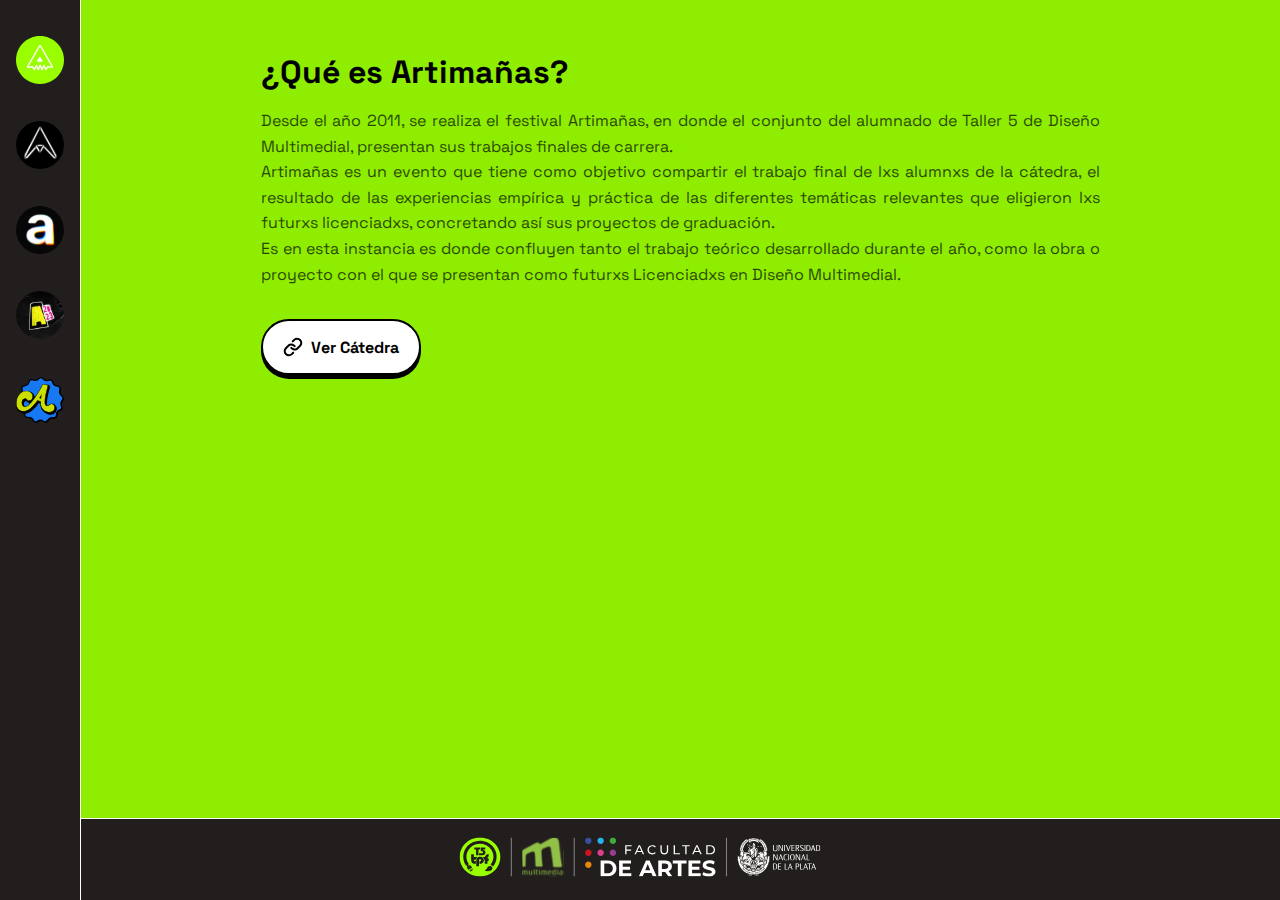
<file: index.html>
<!DOCTYPE html>
<html lang="en" dir="ltr">

<head>
    <meta charset="utf-8" />
    <meta name="viewport" content="width=device-width, initial-scale=1.0">
    <title>Artimañas</title>
    <link rel="shortcut icon" href="src/img/favicon-taller5.ico">
    <link rel="stylesheet" href="artimanias.css" />
</head>

<body>
    <!-- Menú hamburguesa -->
    <div class="menu-hamburguesa" onclick="toggleMenu()">
        <img src="src/img/menu.svg" alt="Menú hamburguesa">
    </div>
    
    <!-- ------ Panel izquierdo ------ -->
    <div class="panel-izquierdo">
        <a href="https://taller5.ludic.cc/artimanias/2020/" data-tooltip="Artimañas 2020"><img
                src="src/img/arti2020.svg" alt="Artimañas 2020" class="icono"><span>Artimañas 2020</span></a>
        <a href="https://taller5.ludic.cc/artimanias/2021/" data-tooltip="Artimañas 2021"><img
                src="src/img/arti2021.svg" alt="Artimañas 2021" class="icono"><span>Artimañas 2021</span></a>
        <a href="https://taller5.ludic.cc/artimanias/2022/" data-tooltip="Artimañas 2022"><img
                src="src/img/arti2022.svg" alt="Artimañas 2022" class="icono"><span>Artimañas 2022</span></a>
        <a href="https://taller5.ludic.cc/artimanias/2023/" data-tooltip="Artimañas 2023"><img
                src="src/img/arti2023.svg" alt="Artimañas 2023" class="icono"><span>Artimañas 2023</span></a>
        <a href="https://taller5.ludic.cc/artimanias/2024/" data-tooltip="Artimañas 2024"><img
                src="src/img/arti2024.svg" alt="Artimañas 2024" class="icono"><span>Artimañas 2024</span></a>
    </div>

    <!-- ------ Contenido ------ -->
    <div class="contenido">
        <h1>¿Qué es Artimañas?</h1>
        <p>Desde el año 2011, se realiza el festival Artimañas, en donde el conjunto del alumnado de Taller 5 de Diseño
            Multimedial, presentan sus trabajos finales de carrera.<br>
            Artimañas es un evento que tiene como objetivo compartir el trabajo final de lxs alumnxs de la cátedra, el
            resultado de las experiencias empírica y práctica de las diferentes temáticas relevantes que eligieron lxs
            futurxs licenciadxs, concretando así sus proyectos de graduación.<br>
            Es en esta instancia es donde confluyen tanto el trabajo teórico desarrollado durante el año, como la obra o
            proyecto con el que se presentan como futurxs Licenciadxs en Diseño Multimedial.<br></p>

        <a href="https://taller5.ludic.cc/" class="boton"><img src="src/img/link.svg" alt="Enlace">Ver Cátedra</a>
    </div>

    <!-- ------ Placas institucionales ------ -->
    <footer class="footer">
        <img src="src/img/placa-institucional.svg" alt="Placas institucionales" class="footer-placas">
    </footer>

    <script>
        function toggleMenu() {
            document.body.classList.toggle('menu-abierto');
            const menuHamburguesa = document.querySelector('.menu-hamburguesa');
            menuHamburguesa.classList.toggle('menu-fijo');
        }
    </script>
</body>

</html>
</file>
<file: artimanias.css>
@import url('https://fonts.googleapis.com/css2?family=Space+Grotesk:wght@300..700&display=swap');

* {
    margin: 0;
    padding: 0;
    box-sizing: border-box;
    user-select: none;
}

/* -------- TODO -------- */

body {
    margin: 0;
    height: 100vh;
    display: flex;
    font-family: "Space Grotesk";
    background: #8EED00;
    overflow: hidden;
}

/* -------- Panel izquierdo -------- */
.panel-izquierdo {
    width: 10%;
    background-color: #231E1E;
    display: flex;
    flex-direction: column;
    align-items: center;
    padding-top: 20px;
    z-index: 2;
    border-right: 1px solid #fff;
    position: relative;
}

.panel-izquierdo .icono {
    width: 3rem;
    height: 3rem;
    margin: 1rem 1rem 1rem 1rem;
    cursor: pointer;
}

.panel-izquierdo .icono:hover {
    transform: scale(1.1);
    transition: transform 0.2s;
}

/* Globito */
.panel-izquierdo a {
    position: relative;
}

.panel-izquierdo a::after {
    content: attr(data-tooltip);
    position: absolute;
    top: 50%;
    left: 110%;
    transform: translateY(-50%);
    background-color: rgba(255, 255, 255, 0.5);
    color: #000000;
    padding: 0.5rem 1rem;
    border-radius: 8px;
    font-size: 0.875rem;
    font-weight: bold;
    white-space: nowrap;
    opacity: 0;
    pointer-events: none;
    transition: opacity 0.2s ease-in-out, transform 0.2s ease-in-out;
    z-index: 10;
}

.panel-izquierdo a:hover::after {
    opacity: 1;
    transform: translateY(-50%) translateX(0);
}

.panel-izquierdo span {
    display: none;
}

.menu-hamburguesa {
    display: none;
}

/* -------- Contenido -------- */
.contenido {
    flex-grow: 1;
    padding: 1.25rem;
    overflow-y: auto;
    text-align: justify;
    margin: 2rem 10rem 0 10rem;
    overflow: hidden;
}

.contenido h1 {
    color: #000000;
    font-size: 2rem;
}

.contenido p {
    color: #000000;
    line-height: 1.6;
    font-size: 1rem;
    margin-top: 1rem;
    opacity: 0.7;
}

.boton {
    display: flex;
    align-items: center;
    justify-content: center;
    gap: 0.5rem;
    width: 10rem;
    height: 3.5rem;
    margin-top: 2rem;
    padding: 0.5rem 1rem;
    background-color: #ffffff;
    color: #000000;
    text-decoration: none;
    border: 2px solid #000000;
    border-radius: 50px;
    font-size: 1rem;
    font-weight: bold;
    text-align: center;
    cursor: pointer;
    box-shadow: 0 4px 0 #000000;
    transition: all 0.2s ease-in-out;
}

.boton:hover {
    transform: translate(0px, -2px);
    box-shadow: 0 8px 0 #000000;
}

.boton:active {
    transform: translate(0px, 1px);
    box-shadow: 0 2px 0 #000000;
}

.icono-boton {
    width: 1.5rem;
    height: 1.5rem;
}

/* -------- Placas institucionales -------- */
.footer {
    width: 100%;
    position: absolute;
    bottom: 0;
    left: 0;
    background-color: #231E1E;
    text-align: center;
    padding: 10px 0;
    border-top: 1px solid #fff;
}

.footer-placas {
    margin: 0.5rem 0 0.5rem 0;
    width: 25rem;
    height: 2.5rem;
    object-fit: contain;
    z-index: 1;
}

/* ---------------------------------- Media Queries ---------------------------------- */
@media (max-width: 768px) {

    html,
    body {
        background-color: #000000;
        color: #00FF00;
        overflow-y: auto;
        overflow-x: hidden;
        width: 100%;
        height: auto;
        display: flex;
        flex-direction: column;
    }

    .panel-izquierdo {
        position: fixed;
        top: 0;
        left: -100%;
        width: 100%;
        height: 100%;
        background-color: #231E1E;
        display: flex;
        flex-direction: column;
        padding-top: 4rem;
        z-index: 100;
        overflow: hidden;
        transition: left 0.3s ease-in-out;
        box-shadow: 2px 0 5px rgba(0, 0, 0, 0.5);
        align-items: flex-start;
        flex-wrap: nowrap;
    }

    .panel-izquierdo a {
        display: flex;
        align-items: center;
        width: 100%;
        gap: 1rem;
        text-decoration: none;
        font-size: 1.8rem;
        font-weight: bold;
        color: #8EED00;
        padding-top: 0.8rem;
        padding-left: 0.4rem;
        transition: background-color 0.2s ease-in-out;
    }

    .panel-izquierdo a::after {
        display: none;
    }

    .panel-izquierdo .icono {
        width: 4rem;
        height: 4rem;
    }

    .panel-izquierdo span {
        display: flex;
    }

    .contenido {
        flex-grow: 1;
        padding: 1.25rem;
        text-align: justify;
        margin: 1.5rem 2rem 0 2rem;
        display: flex;
        flex-direction: column;
        align-items: flex-start;
    }

    .contenido h1 {
        font-size: 1.8rem;
        color: #8EED00;
    }

    .contenido p {
        font-size: 1.2rem;
        line-height: 1.6;
        color: #8EED00;
        margin-top: 2rem;
        opacity: 1;
    }

    .boton {
        width: 100%;
        height: 3.5rem;
        margin-top: 2rem;
        margin-bottom: 1rem;
    }

    .footer {
        background-color: #000000;
        color: #000000;
        text-align: center;
        padding: 10px 0;
        position: relative;
    }

    /* Menú hamburguesa */
    .menu-hamburguesa {
        margin-top: 0.5rem;
        margin-left: 0.5rem;
        display: flex;
        position: relative;
        top: 1rem;
        left: 1rem;
        z-index: 101;
        cursor: pointer;
        width: 30px;
        height: 30px;
        flex-direction: column;
        justify-content: space-between;
    }

    .menu-hamburguesa img {
        display: block;
        width: 100%;
        transition: transform 0.3s, background-color 0.3s;
    }

    .menu-abierto .panel-izquierdo {
        left: 0;
    }

    .menu-hamburguesa.menu-fijo {
        position: fixed;
        top: 1rem;
        left: 1rem;
        z-index: 101;
    }
}

/* -------- Móvil volteado horizontalemente --------*/
@media (max-width: 1024px) and (orientation: landscape) {
    html,
    body {
        background-color: #000000;
        color: #00FF00;
        overflow-y: auto;
        overflow-x: hidden;
        width: 100%;
        height: auto;
        display: flex;
        flex-direction: column;
    }

    .panel-izquierdo {
        position: fixed;
        top: 0;
        left: -100%;
        width: 100%;
        height: 100%;
        background-color: #231E1E;
        display: flex;
        flex-direction: column;
        padding-top: 4rem;
        z-index: 100;
        overflow-y: auto;
        transition: left 0.3s ease-in-out;
        box-shadow: 2px 0 5px rgba(0, 0, 0, 0.5);
        align-items: flex-start;
        flex-wrap: nowrap;
    }

    .panel-izquierdo a {
        display: flex;
        align-items: center;
        width: 100%;
        gap: 1rem;
        text-decoration: none;
        font-size: 1.4rem;
        font-weight: bold;
        color: #8EED00;
        padding-top: 0.8rem;
        padding-left: 0.2rem;
        transition: background-color 0.2s ease-in-out;
    }

    .panel-izquierdo a::after {
        display: none;
    }

    .panel-izquierdo .icono {
        width: 3rem;
        height: 3rem;
        margin-left: 5rem;
    }

    .panel-izquierdo span {
        display: flex;
    }

    .contenido {
        flex-grow: 1;
        padding: 1.25rem;
        text-align: justify;
        margin: 1.5rem 2rem 0 2rem;
        display: flex;
        flex-direction: column;
        align-items: flex-start;
    }

    .contenido h1 {
        font-size: 1.8rem;
        color: #8EED00;
    }

    .contenido p {
        font-size: 1.2rem;
        line-height: 1.6;
        color: #8EED00;
        margin-top: 2rem;
        opacity: 1;
    }

    .boton {
        width: 100%;
        height: 3.5rem;
        margin-top: 2rem;
        margin-bottom: 1rem;
    }

    .footer {
        background-color: #000000;
        color: #000000;
        text-align: center;
        padding: 10px 0;
        position: relative;
    }

    /* Menú hamburguesa */
    .menu-hamburguesa {
        margin-top: 0.5rem;
        margin-left: 0.5rem;
        display: flex;
        position: relative;
        top: 1rem;
        left: 1rem;
        z-index: 101;
        cursor: pointer;
        width: 30px;
        height: 30px;
        flex-direction: column;
        justify-content: space-between;
    }

    .menu-hamburguesa img {
        display: block;
        width: 100%;
        transition: transform 0.3s, background-color 0.3s;
    }

    .menu-abierto .panel-izquierdo {
        left: 0;
    }

    .menu-hamburguesa.menu-fijo {
        position: fixed;
    }
}
</file>
